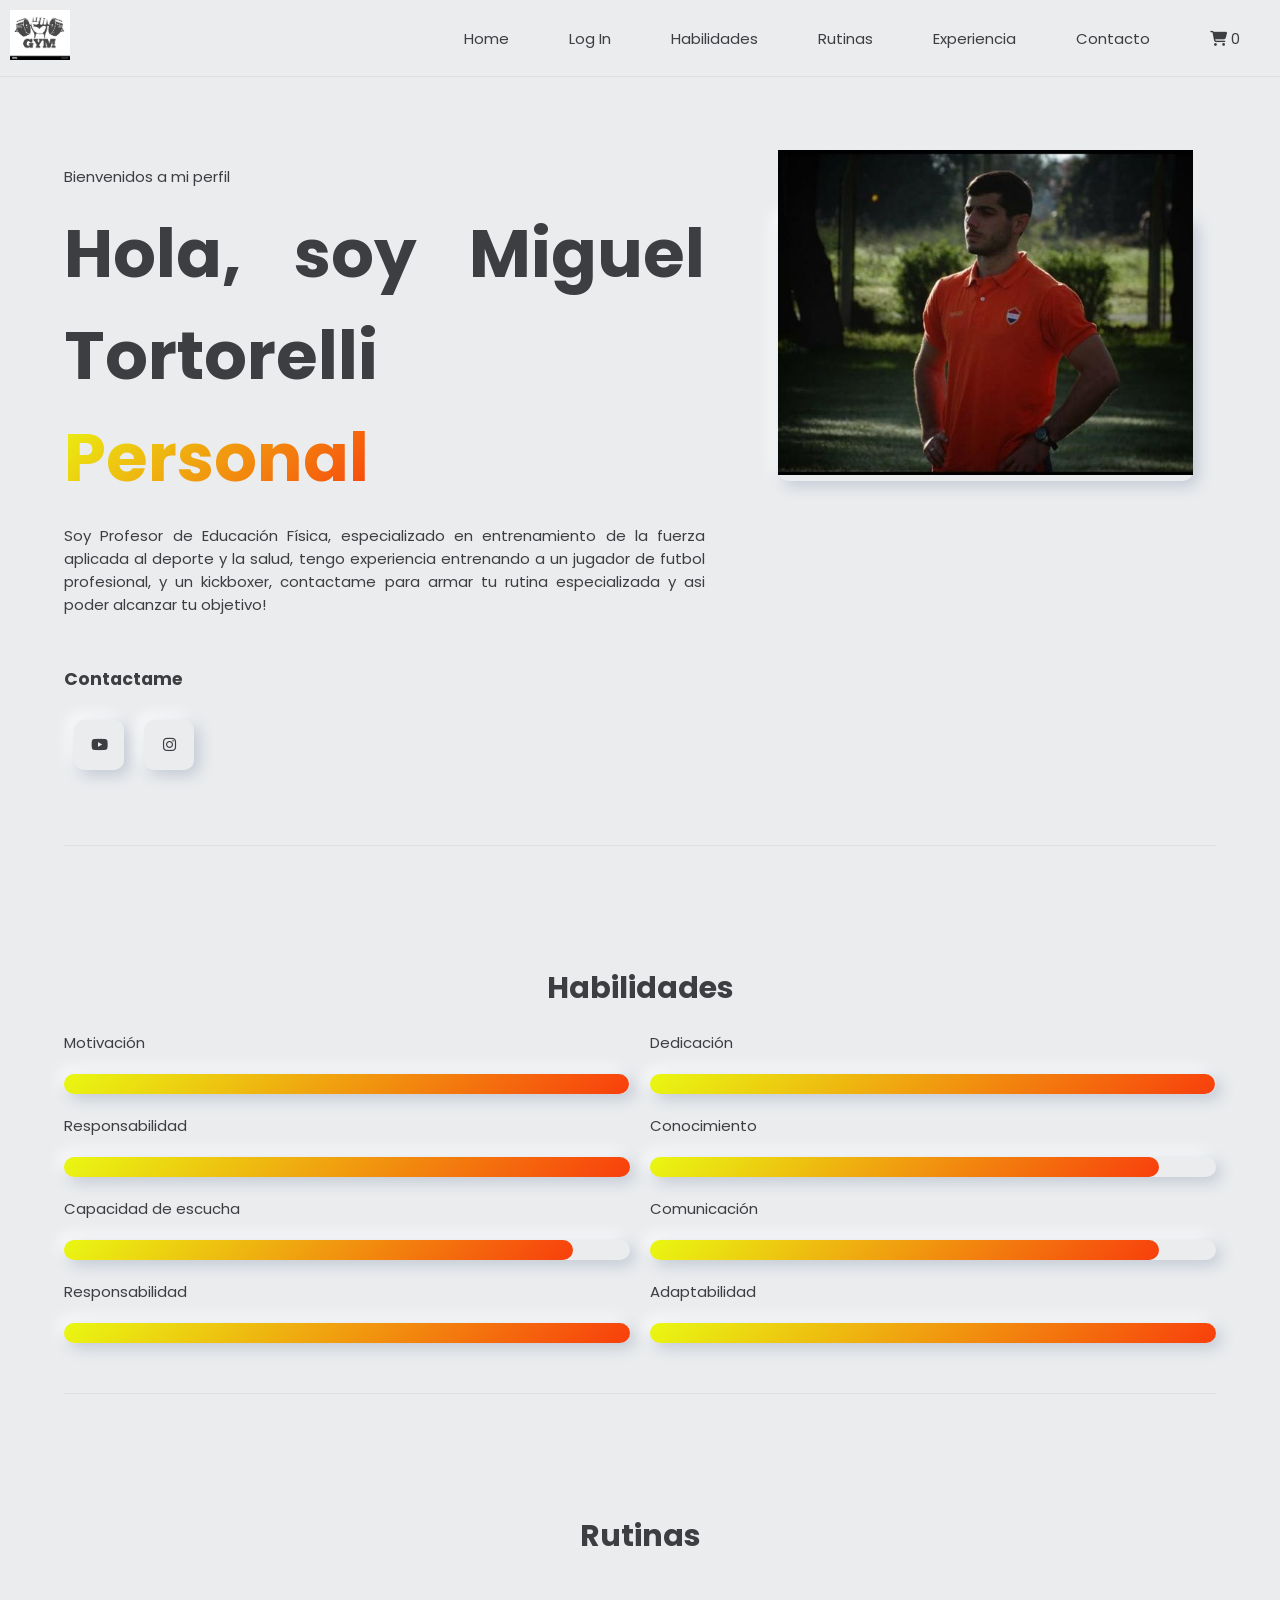
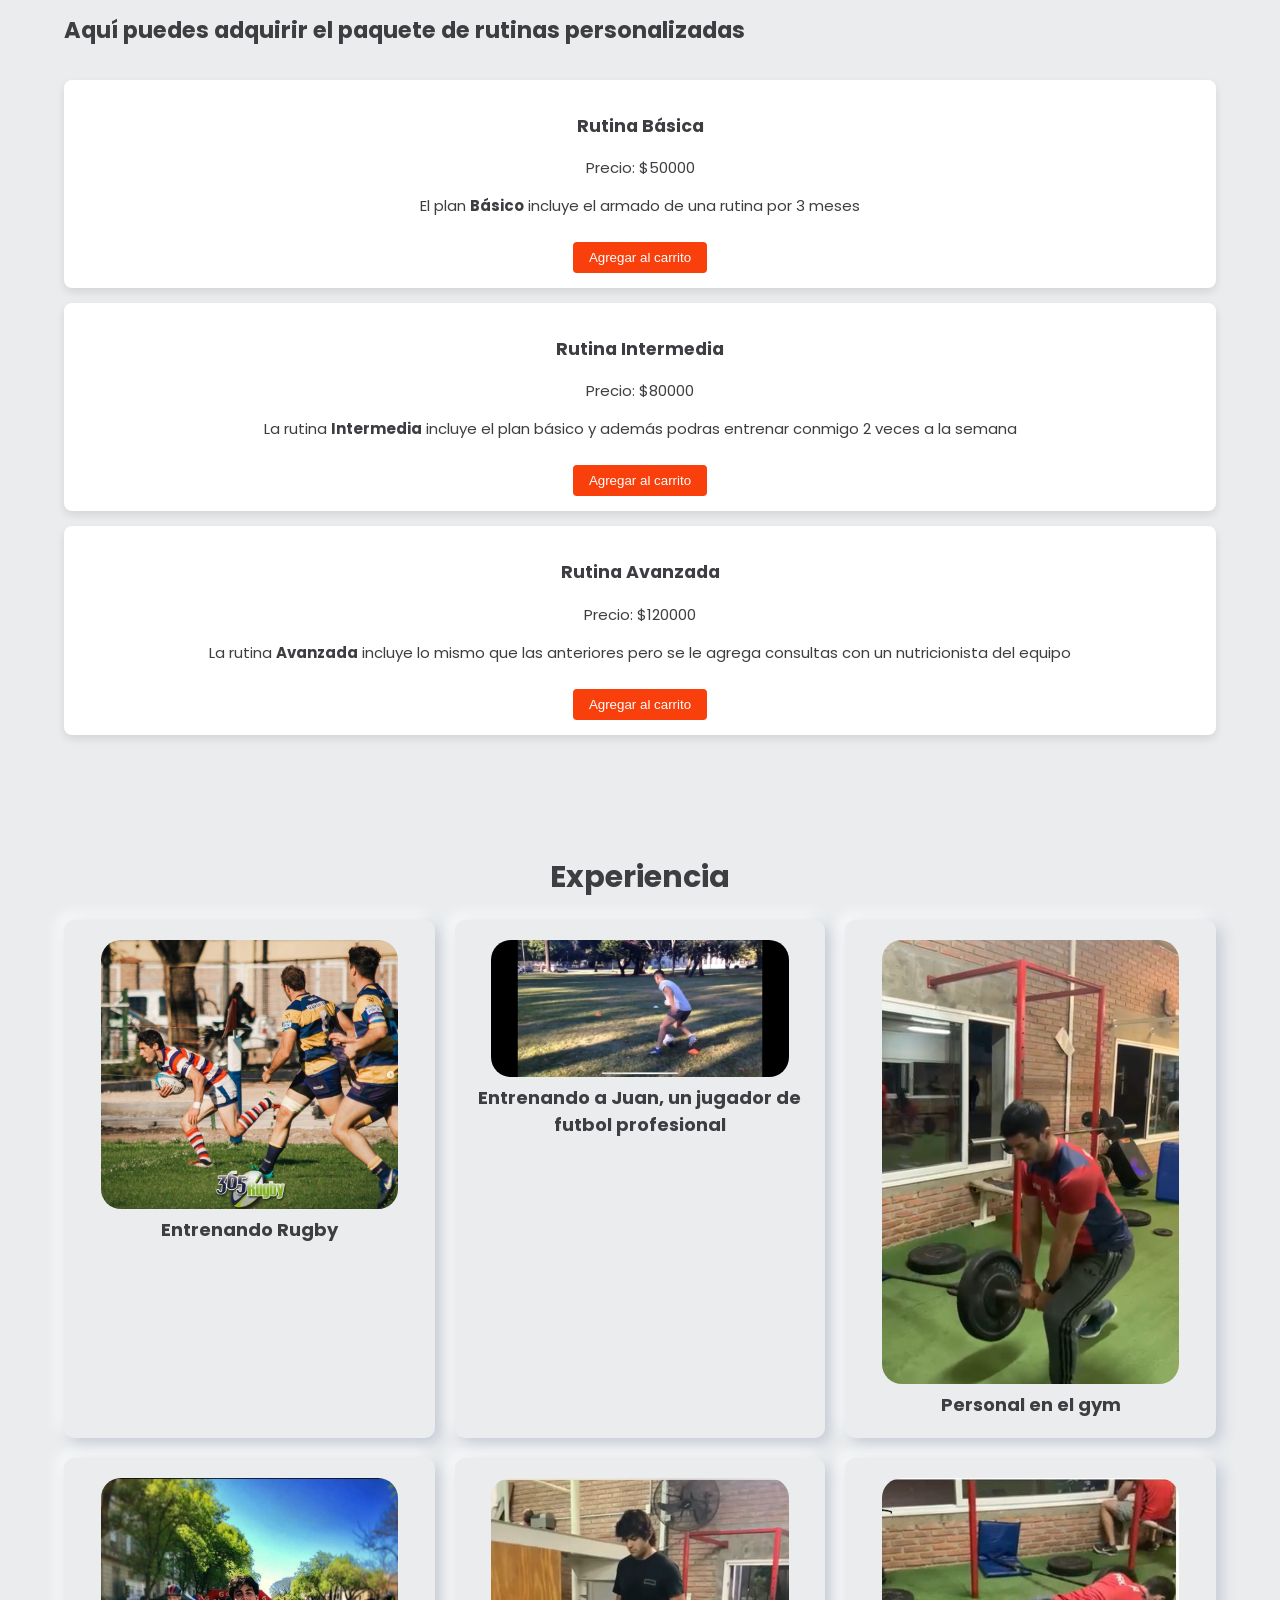
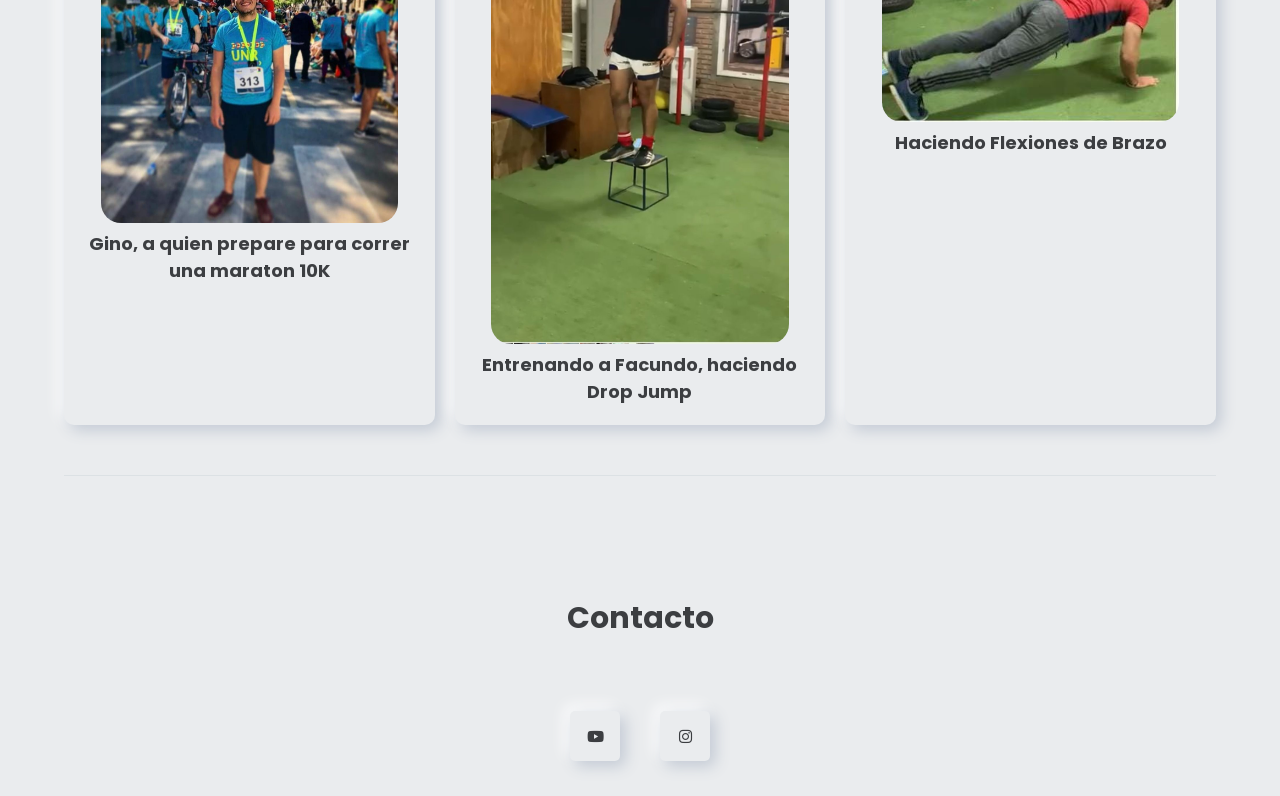
<file: index.html>
<!DOCTYPE html>
<html lang="en">
<head>
    <meta charset="UTF-8">
    <meta http-equiv="X-UA-Compatible" content="IE=edge">
    <meta name="viewport" content="width=device-width, initial-scale=1.0">
    <title>Document</title>
    <link rel="stylesheet" href="style.css">
    <link rel="stylesheet" href="https://cdnjs.cloudflare.com/ajax/libs/font-awesome/6.3.0/css/all.min.css">
</head>
<body>
    <body>
        <header>
            <div class="logo">
                <img src="img/logogym.jpg">
            </div>
            <div class="navDiv">
                <label for="menu">
                    <i class="fa-solid fa-bars"></i>
                </label>
            </div>
            <input type="checkbox" id="menu">
            <ul class="nav">
                <label for="menu">
                    <i class="fa-solid fa-xmark"></i>
                </label>
                <li><a href="#home">Home</a></li>
                <li><a href="login.html">Log In</a></li>
                <li><a href="#skill">Habilidades</a></li>
                <li><a href="#rutina">Rutinas</a></li>
                <li><a href="#project">Experiencia</a></li>
                <li><a href="#contact">Contacto</a></li>
                <!-- Icono de carrito de compras -->
                <li>
                    <a href="#cart" id="cart-icon">
                        <i class="fa-solid fa-shopping-cart"></i>
                        <span id="cart-count">0</span>
                    </a>
                </li>
            </ul>
        </header>
    
        <!-- Contenedor del carrito de compras -->
        <div id="cart-container" class="cart-container">
            <h2>Carrito de Compras</h2>
            <ul id="cart-items"></ul>
            <p>Total: $<span id="cart-total">0</span></p>
            <button id="checkout-btn">Confirmar Compra</button>
        </div>
    
        <!-- Resto del contenido de la página -->
    </body>
    
    

    <div class="container">
        <div class="banner" id="home">
            <div class="content">
                <p>Bienvenidos a mi perfil</p>
                <h1>
                    Hola, soy Miguel Tortorelli <br/>
                     <div class="gradientText">
                        <div class="job" data-job1="Personal" data-job2="Trainer"></div>
                    </div>
                </h1>
                <p>
                    Soy Profesor de Educación Física, especializado en entrenamiento de la fuerza aplicada al deporte y la salud, tengo experiencia entrenando a un jugador de futbol profesional, y un kickboxer, contactame para armar tu rutina especializada y asi poder alcanzar tu objetivo!
                </p>
                <div class="find">
                    <h3>Contactame</h3>
                    <ul>
                        <li><a href="https://www.youtube.com/@tequetortorelli7422"><i class="fa-brands fa-youtube"></i></a></li>
                        <li><a href="https://www.instagram.com/tequetortorelli/?hl=es-la"><i class="fa-brands fa-instagram"></i></a></li>
                    </ul>
                </div>
            </div>
            <div class="avatar">
                <img src="img/teque1.jpg" alt="">
            </div>
        </div>

       <div id="skill">
        <h1 class="title">Habilidades</h1>
        <div class="listSkill">
            <div class="item">
                <div class="name">Motivación</div>
                <div class="evaluate" style="--point:99.9%"></div>
            </div>
            <div class="item">
                <div class="name">Dedicación</div>
                <div class="evaluate" style="--point:99.9%"></div>
            </div>
            <div class="item">
                <div class="name">Responsabilidad</div>
                <div class="evaluate" style="--point:100%"></div>
            </div>
            <div class="item">
                <div class="name">Conocimiento</div>
                <div class="evaluate" style="--point:90%"></div>
            </div>
            <div class="item">
                <div class="name">Capacidad de escucha</div>
                <div class="evaluate" style="--point:90%"></div>
            </div>
            <div class="item">
                <div class="name">Comunicación</div>
                <div class="evaluate" style="--point:90%"></div>
            </div>
            <div class="item">
                <div class="name">Responsabilidad</div>
                <div class="evaluate" style="--point:100%"></div>
            </div>
            <div class="item">
                <div class="name">Adaptabilidad</div>
                <div class="evaluate" style="--point:100%"></div>
            </div>
        </div>
        <div class="routine-list" id="rutina">
            <h1 class="title">Rutinas</h1>
            <h2><strong>Aquí puedes adquirir el paquete de rutinas personalizadas</strong></h2>
            <div class="routine-item">
                <h3>Rutina Básica</h3>
                <p>Precio: $50000</p>
                <p>El plan <strong>Básico</strong> incluye el armado de una rutina por 3 meses</p>
                <button class="add-to-cart-btn" data-id="1">Agregar al carrito</button>
            </div>
            <div class="routine-item">
                <h3>Rutina Intermedia</h3>
                <p>Precio: $80000</p>
                <p>La rutina <strong>Intermedia</strong> incluye el plan básico y además podras entrenar conmigo 2 veces a la semana</p>
                <button class="add-to-cart-btn" data-id="2">Agregar al carrito</button>
            </div>
            <div class="routine-item">
                <h3>Rutina Avanzada</h3>
                <p>Precio: $120000</p>
                <p>La rutina <strong>Avanzada</strong> incluye lo mismo que las anteriores pero se le agrega consultas con un nutricionista del equipo</p>
                <button class="add-to-cart-btn" data-id="3">Agregar al carrito</button>
            </div>
        </div>
       </div>
       <div id="project">
            <h1 class="title">Experiencia</h1>
            <div class="listProject">
                <div class="item">
                    <img src="proyectotquito1.png" alt="">
                    <div class="name">
                        Entrenando Rugby
                    </div>
                </div>
                <div class="item">
                    <img src="img/juan.jpg" alt="">
                    <div class="name">
                        Entrenando a Juan, un jugador de futbol profesional
                    </div>
                </div>
                <div class="item">
                    <img src="img/GYM1.jpg" alt="">
                    <div class="name">
                        Personal en el gym
                    </div>
                </div>
                <div class="item">
                    <img src="img/maraton.jpg" alt="">
                    <div class="name">
                        Gino, a quien prepare para correr una maraton 10K
                    </div>
                </div>
                <div class="item">
                    <img src="img/GYM2.jpg" alt="">
                    <div class="name">
                        Entrenando a Facundo, haciendo Drop Jump
                    </div>
                </div>
                <div class="item">
                    <img src="img/GYM3.png" alt="">
                    <div class="name">
                        Haciendo Flexiones de Brazo
                    </div>
                </div>
            </div>
       </div>

       <div id="contact">
        <h1 class="title">Contacto</h1>
        <ul class="contact">
            <li><a href="https://www.youtube.com/@tequetortorelli7422"><i class="fa-brands fa-youtube"></i></a></li>
            <li><a href="https://www.instagram.com/tequetortorelli/?hl=es-la"><i class="fa-brands fa-instagram"></i></a></li>
        </ul>
       </div>


    <!-- Importar archivo JavaScript -->
    <script src="script.js"></script>
    </div>
    
</body>
</html>
</file>
<file: style.css>
@import url('https://fonts.googleapis.com/css2?family=Poppins:wght@200;300;400;500;600&display=swap');
html{
    scroll-behavior: smooth;
}
:root{
    --light: #eaecee;
    --color-text: #3c3e41;
    --box-shadow: 
    5px 5px 15px #c1c8d3, 
    -5px -5px 15px #ffffff;
    --gradient-bg: linear-gradient(-45deg, #f83f0c, #e9f812);
}
a{
    color: #3c3e41;
    text-decoration: none;
}
body{
    margin: 0;
    background-color: var(--light);
    color: var(--color-text);
    font-family: 'Poppins', sans-serif;
    font-size: 15px;
}
header{
    position: fixed;
    top: 0;
    width: calc(100% - 20px);
    padding: 10px;
    border-bottom: 1px solid #dce1e4;
    display: grid;
    grid-template-columns: 30% 70%;
    background-color: var(--light);
    z-index: 1;
}
header .logo img{
    height: 50px;
}
header ul{
    margin: 0;
    list-style: none;
    display: flex;
    height: 100%;
    justify-content: end;
    align-items: center;
}
header ul li{
    padding: 0 30px;
}
.container{
    width: 1200px;
    max-width: 90%;
    margin: auto;
}
.banner{
    margin-top: 150px;
    display: grid;
    grid-template-columns: 60% 40%;
    border-bottom: 1px solid #dce1e4;
    padding-bottom: 50px;
}
.banner .content{
    text-align: justify;
    padding-right: 50px;
}
.banner .content h1{
    font-size: 4.5em;
    margin: 0;
}
.gradientText{
  display: inline-block;
    background: var(--gradient-bg);
 -webkit-background-clip: text;
  -webkit-text-fill-color: transparent;
}
.job{
   display: inline-block;
}
.job::before{
    content: attr(data-job1);
    overflow: hidden;
    display: inline-flex;
    animation: effectText 1s linear infinite alternate,
    changeText 4s linear infinite;
}
@keyframes effectText{
    from{
        max-width: 0;
    }to{
        max-width: 500px;
    }
}
@keyframes changeText{
    from{
        content: attr(data-job1);
    }
    to{
        content: attr(data-job2);
    }
}
.find{
    margin-top: 50px;
}
.find ul{
    padding: 0;
    list-style: none;
    display: flex;
}
.find ul li{
    width: 50px;
    height: 50px;
    box-shadow: var(--box-shadow);
    margin: 10px;
    border-radius: 10px;
    display: flex;
    justify-content: center;
    align-items: center;
    cursor: pointer;
    transition: 0.5s;
}
.find ul li:hover{
    color: #fff;
    background-image: var(--gradient-bg);
}
.banner .avatar{
    position: relative;
    height: max-content;
    text-align: center;
}
.banner .avatar::before{
    position: absolute;
    width: 90%;
    height: 80%;
    content: '';
    z-index: -1;
    bottom: 0;
    border-radius: 10px;
    box-shadow: var(--box-shadow);
}
.banner img{
    width: 90%;
}
header .navDiv,
header .nav label,
header input{
    display: none;
}
.title{
    text-align: center;
    padding-top: 100px;
}
.listSkill{
    display: grid;
    grid-template-columns: repeat(2, 1fr);
    gap: 20px 20px;
    border-bottom: 1px solid #dce1e4;
    padding-bottom: 50px;
}
.listSkill .evaluate{
    width: 100%;
    height: 20px;
    box-shadow: var(--box-shadow);
    border-radius: 10px;
    margin-top: 20px;
    position: relative;
}
.listSkill .evaluate::before{
    position: absolute;
    height: 100%;
    width: var(--point);
    background-image: var(--gradient-bg);
    content: '';
    border-radius: 10px;
}
.listProject{
    display: grid;
    grid-template-columns: repeat(3, 1fr);
    gap: 20px;
    border-bottom: 1px solid #dce1e4;
    padding-bottom: 50px;
}
.listProject .item{
    text-align: center;
    box-shadow: var(--box-shadow);
    padding: 20px;
}
.listProject .item img{
    width: 90%;
    border-radius: 20px;
}
.listProject .item{
    text-align: center;
    border-radius: 10px;
    font-weight: bold;
    font-size: large;
}
.contact{
    padding: 0;
    list-style: none;
    display: flex;
    justify-content: center;
    align-items: center;
    margin-top: 50px;
}
.contact li{
    width: 50px;
    height: 50px;
    margin: 20px;
    box-shadow: var(--box-shadow);
    display: flex;
    justify-content: center;
    align-items: center;
    border-radius: 5px;
    transition: 0.5s;
}
.contact li:hover{
    background-image: var(--gradient-bg);
    color: #fff;
}
/* Desktops and laptops ----------- */
@media  screen and (min-width:1224px) {
	/* Styles */
}
/* iPads (portrait and landscape) ----------- */
@media only screen and (max-width:1024px) {
	/* Styles */
    header  ul{
    }
    .banner{
        grid-template-columns: 40% 60%;
    }
    .banner .content h1{
        font-size: 2em;
    }
    .listProject{
        grid-template-columns: repeat(2, 1fr);
    }
   
}
/* mobile */

@media screen and (max-width: 767px){
    .banner{
        grid-template-columns: 1fr;
    }
    .banner .content h1{
        font-size: 1.2em;
    }
    .banner .avatar{
        grid-row-start: 1;
    }
    header .navDiv{
        display: flex;
        justify-content: end;
    }
    header label{
        width: 50px;
        height: 50px;
        display: flex;
        justify-content: center;
        align-items: center;
        color: red;
        box-shadow: var(--box-shadow);
        border-radius: 50%;
    }
    header .nav{
        position: fixed;
        background-color: #F0F3F5;
        z-index: 1;
        width: 70%;
        height: 100vh;
        left: 0;
        top: 0;
        display: grid;
        grid-template-columns: 1fr;
        grid-template-rows: repeat(5, 70px);
        transform: translateX(-100%);
        transition: 0.5s;
    }
    input#menu:checked ~ .nav{
        transform: translateX(0%);
    }
    header .nav label{
        width: 50px;
        height: 50px;
        box-shadow: var(--box-shadow);
        display: flex;
        justify-content: center;
        align-items: center;
        border-radius: 50%;
        color: red;
    }
    .banner .content{
        padding-right: 0px;
    }
    .listSkill{
        grid-template-columns: 1fr;
    }
    .listProject{
        grid-template-columns: 1fr;
    }
    
}
/* Estilos para el carrito */
.cart-container {
    display: none;
    position: fixed;
    top: 20%;
    right: 10%;
    width: 300px;
    background-color: white;
    box-shadow: 0px 4px 8px rgba(0, 0, 0, 0.2);
    border-radius: 8px;
    padding: 20px;
    z-index: 10;
}

.cart-container h2 {
    margin: 0;
    font-size: 18px;
    text-align: center;
}

#cart-items {
    list-style: none;
    padding: 0;
}

#cart-items li {
    display: flex;
    justify-content: space-between;
    margin: 10px 0;
}

#checkout-btn {
    width: 100%;
    padding: 10px;
    background-color: #f83f0c;
    color: white;
    border: none;
    border-radius: 4px;
    cursor: pointer;
    font-size: 16px;
}

#checkout-btn:hover {
    background-color: #e5390d;
}
.routine-list {
    display: flex;
    flex-direction: column;
    gap: 15px;
}

.routine-item {
    background-color: #fff;
    padding: 15px;
    border-radius: 8px;
    box-shadow: 0px 4px 8px rgba(0, 0, 0, 0.1);
    text-align: center;
}

.add-to-cart-btn {
    margin-top: 10px;
    padding: 8px 16px;
    background-color: #f83f0c;
    color: #fff;
    border: none;
    border-radius: 4px;
    cursor: pointer;
}

.add-to-cart-btn:hover {
    background-color: #e5390d;
}
</file>
